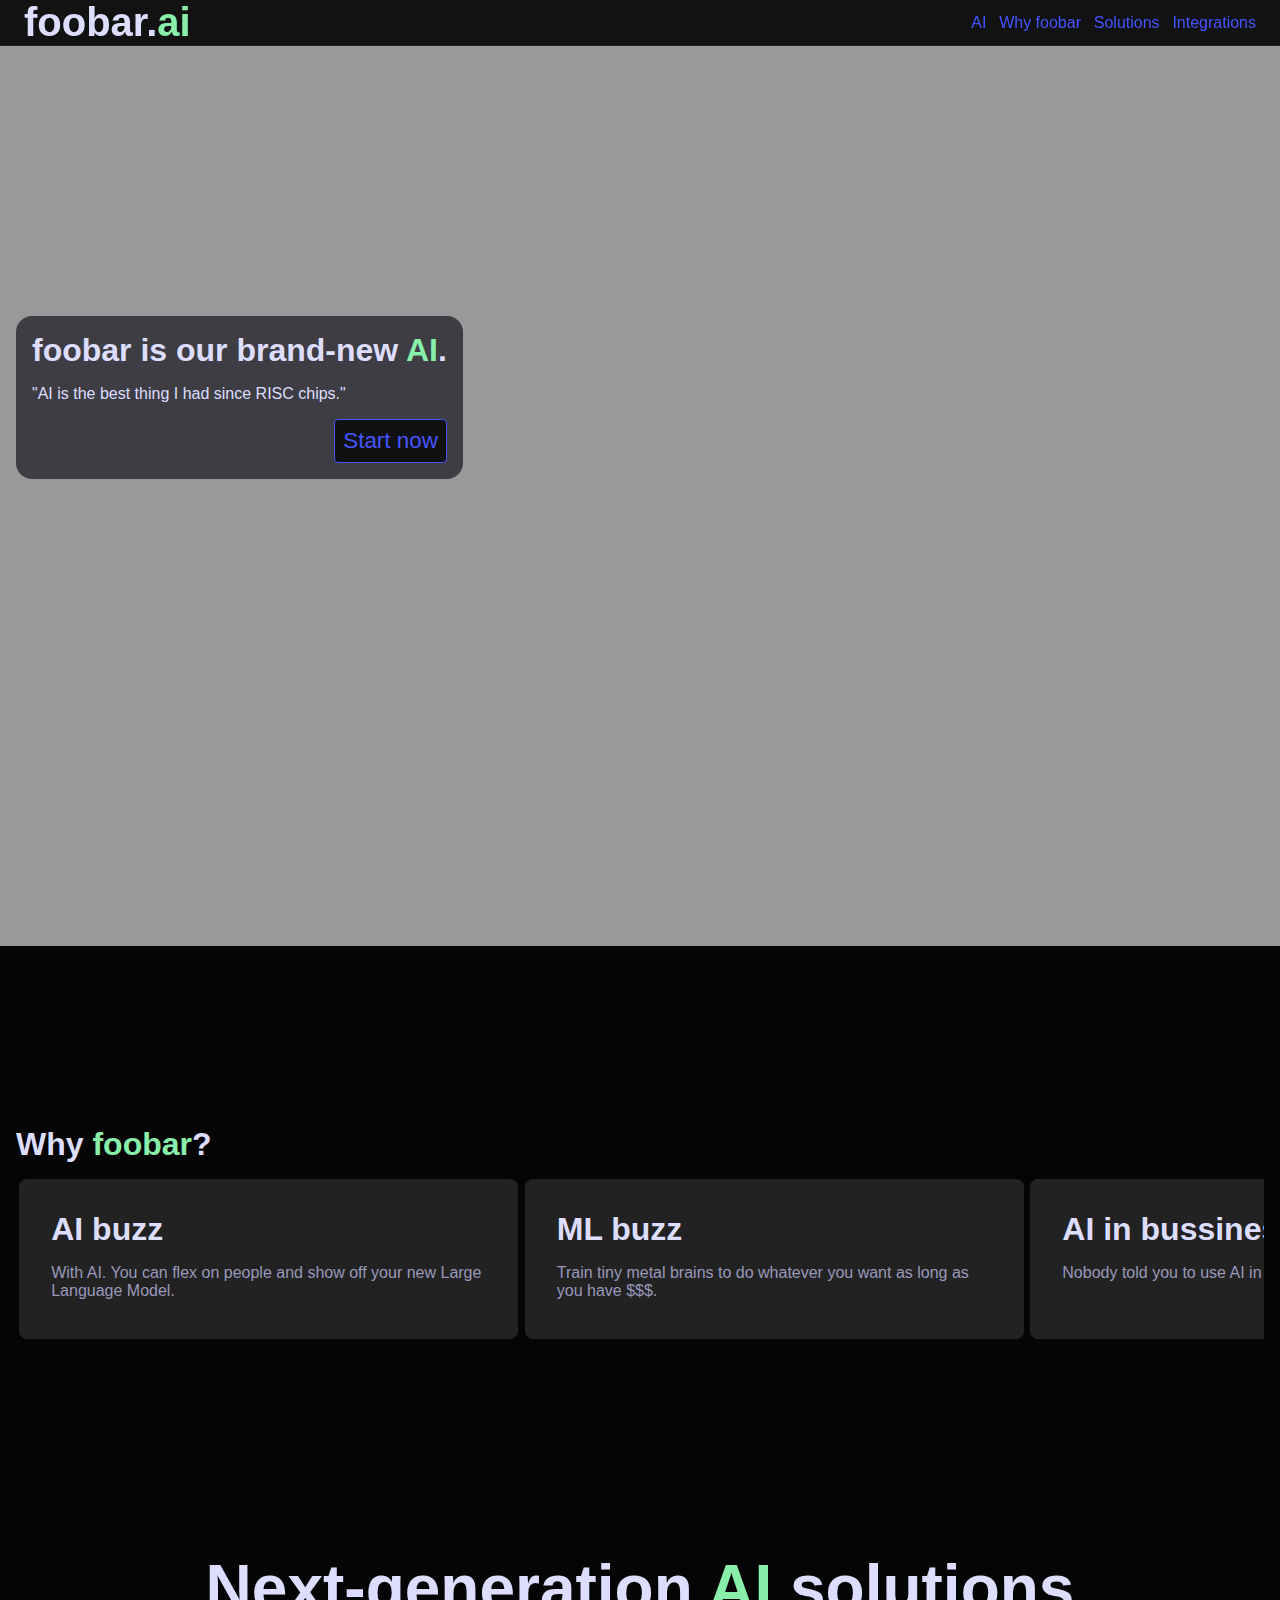
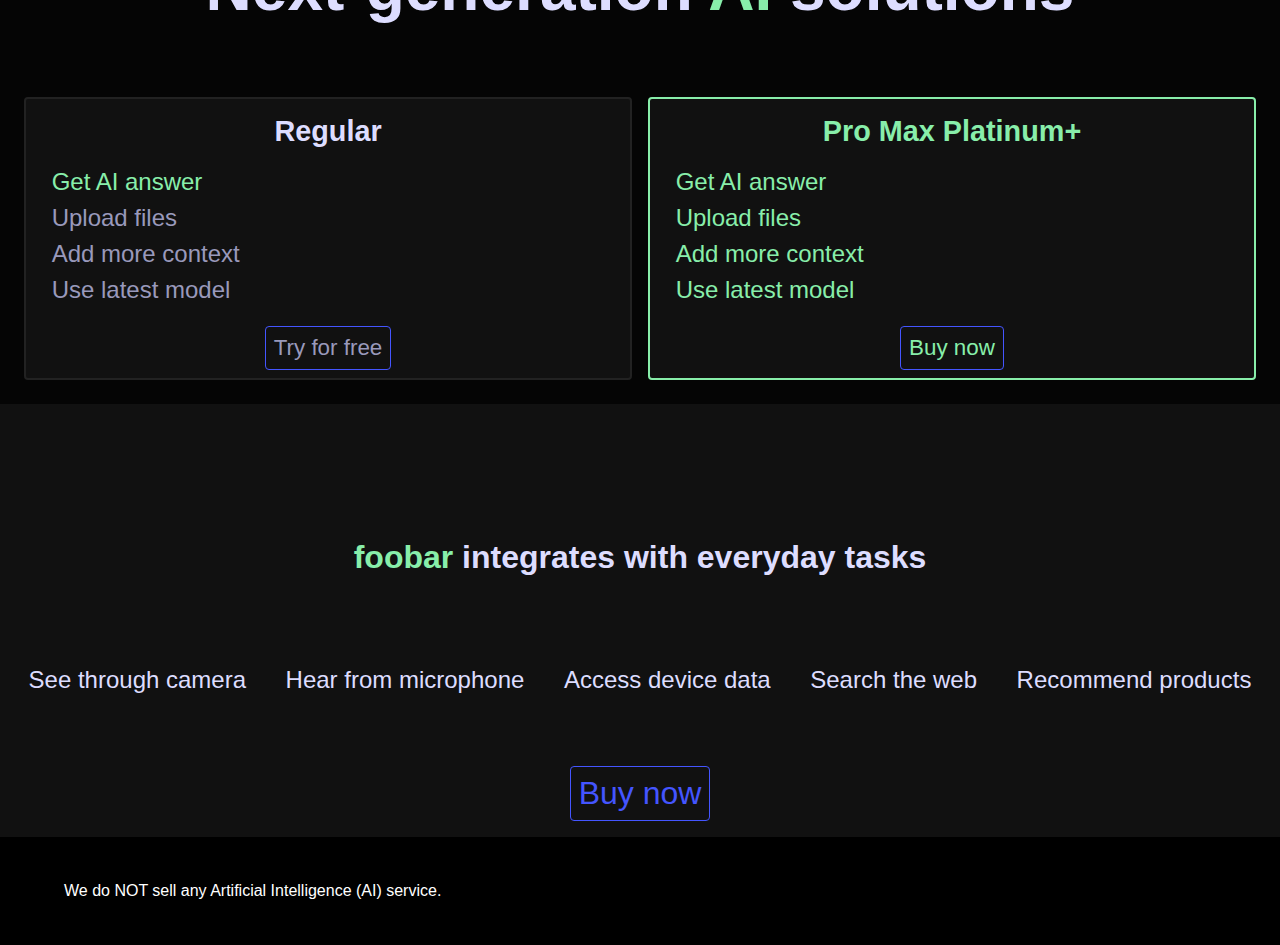
<file: index.html>
<!DOCTYPE html>
<html lang="en">
<head>
    <meta charset="UTF-8">
    <meta name="viewport" content="width=device-width, initial-scale=1.0">
    <meta proprety="description" content="Welcome to the future of assistance and information retrieval with our AI-powered website! blah blah blah">

    <meta property="og:title"   content="foobar.ai">
    <meta property="og:type"    content="website">
    <meta property="og:url"     content="https://4yman-0.github.io/foobar.ai">

    <title>foobar.ai</title>

    <link rel="stylesheet" href="css/main.css">
    <link rel="stylesheet" href="css/styles.css">
    <link rel="stylesheet" href="index.css">
</head>
<body>
    <header class="header">
        <h1 class="logo">
            foobar.<span class="logo color">ai</span>
        </h1>
        <ul class="header__links">
            <li>
                <a href="#ai">AI</a>
            </li>
            <li>
                <a href="#why-foobar">Why foobar</a>
            </li>
            <li>
                <a href="#solutions">Solutions</a>
            </li>
            <li>
                <a href="#integrations">Integrations</a>
            </li>
        </ul>
    </header>
    <section class="section hero" id="ai">
		<div class="hero__container">
			<h2 class="hero__title">
				foobar is our brand-new <span class="hero_txt color">AI</span>.
			</h2>
			<p class="hero__txt">
				"AI is the best thing I had since RISC chips."
			</p>
			<a class="button hero__btn" href="#solutions">Start now</a>
        </div>
    </section>
    <section class="section why-foobar" id="why-foobar">
        <h2 class="why-foobar__title">Why <span class="logo color">foobar</span>?</h2>
        <dl class="cards horiz-scroll">
            <div class="card">
                <dt><h3 class="card__title">AI buzz</h3></dt>
                <dd class="card__txt">
                    With AI. You can flex on people and show off your new Large Language Model.
                </dd>
            </div>
            <div class="card">
                <dt><h3 class="card__title">ML buzz</h3></dt>
                <dd class="card__txt">
                    Train tiny metal brains to do whatever you want as long as you have $$$.
                </dd>
            </div>
            <div class="card">
                <dt><h3 class="card__title">AI in bussiness</h3></dt>
                <dd class="card__txt">
                    Nobody told you to use AI in presentations.
                </dd>
            </div>
            <div class="card">
                <dt><h3 class="card__title">AI in the CLOUD</h3></dt>
                <dd class="card__txt">
                    I don't know what is going on there...
                </dd>
            </div>
            <div class="card">
                <dt><h3 class="card__title">It's AI!</h3></dt>
                <dd class="card__txt">
                    AI is the new buzzword. Use it whenever you want to get popular quick.
                </dd>
            </div>
        </dl>
    </section>
    <section class="section solutions" id="solutions">
        <h2 class="solutions__title">Next-generation <span class="color">AI</span> solutions</h2>
        <div class="solutions__grid">
            <div class="solution">
                <h3 class="solution__name">Regular</h3>
                <ul class="features">
                    <li class="feature feature--yes">Get AI answer</li>
                    <li class="feature">Upload files</li>
                    <li class="feature">Add more context</li>
                    <li class="feature">Use latest model</li>
                </ul>
                <a class="button solution__btn solution__btn--free disabled">Try for free</a>
            </div>
            <div class="solution solution--pro">
                <h3 class="solution__name solution__name--pro">Pro Max Platinum+</h3>
                <ul class="features">
                    <li class="feature feature--yes">Get AI answer</li>
                    <li class="feature feature--yes">Upload files</li>
                    <li class="feature feature--yes">Add more context</li>
                    <li class="feature feature--yes">Use latest model</li>
                </ul>
                <a href="product" class="button solution__btn solution__btn--pro">
                    Buy now
                </a>
            </div>
        </div>
    </section>
    <section class="section integrations" id="integrations">
        <h2 class="integrations__title">
            <span class="color">foobar</span> integrates with everyday tasks
        </h2>
        <ul class="integrations__list">
            <li class="integration">See through camera</li>
            <li class="integration">Hear from microphone</li>
            <li class="integration">Access device data</li>
            <li class="integration">Search the web</li>
            <li class="integration">Recommend products</li>
        </ul>
        <a href="#solutions" class="button integrations__btn">Buy now</a>
    </section>
    <footer class="footer">
        We do NOT sell any Artificial Intelligence (AI) service.
    </footer>
</body>
</html>
</file>
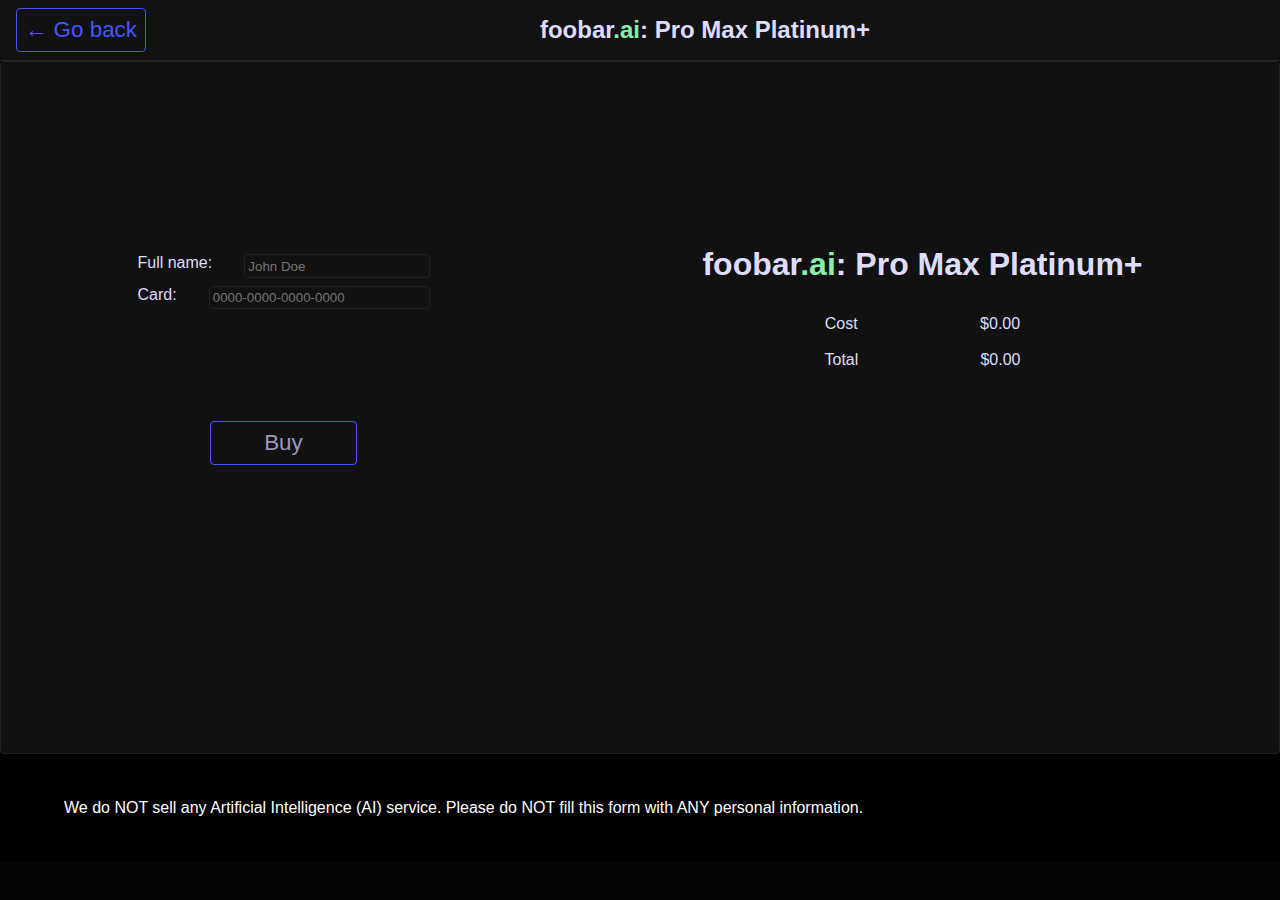
<file: product/index.html>
<!DOCTYPE html>
<html lang="en">
<head>
    <meta charset="UTF-8">
    <meta name="viewport" content="width=device-width, initial-scale=1.0">

    <meta property="og:title"   content="foobar.ai: Pro Max Platinum+">
    <meta property="og:type"    content="website">
    <meta property="og:url"     content="https://4yman-0.github.io/foobar.ai">

    <title>foobar.ai: Pro Max Platinum+</title>

    <link rel="stylesheet" href="../css/main.css">
    <link rel="stylesheet" href="../css/styles.css">
    <link rel="stylesheet" href="product.css">
</head>
<body>
    <header class="header">
        <a href=".." class="button header__btn">&leftarrow; Go back</a>
        <h1 class="header__title">foobar<span class="color">.ai</span>: Pro Max Platinum+</h1>
    </header>
    <main class="content-container">
        <div class="buy">
            <div class="buy__form">
                <div class="buy__fullname">
                    <label for="fullname">Full name: </label>
                    <input
                     type="text"
                     id="fullname"
                     class="disabled"
                     placeholder="John Doe"
                     disabled>
                </div>
                <div class="buy__card">
                    <label for="fullname">Card: </label>
                    <input
                    type="text"
                    id="fullname"
                    class="disabled"
                    placeholder="0000-0000-0000-0000"
                    disabled>
                </div>
            </div>
            <button class="button disabled buy__btn">Buy</button>
        </div>
        <div class="product">
            <h2 class="product__title">
                foobar<span class="color">.ai</span>: Pro Max Platinum+
            </h2>
            <p class="product__cost">
                <p class="product__money">
                    <span>Cost</span>
                    <span>$0.00</span>
                </p>
                <br>
                <p class="product__money">
                    <span>Total</span>
                    <span>$0.00</span>
                </p>
            </p>
        </div>
    </main>
    <footer class="footer">
        We do NOT sell any Artificial Intelligence (AI) service.
        Please do NOT fill this form with ANY personal information.
    </footer>
</body>
</html>
</file>
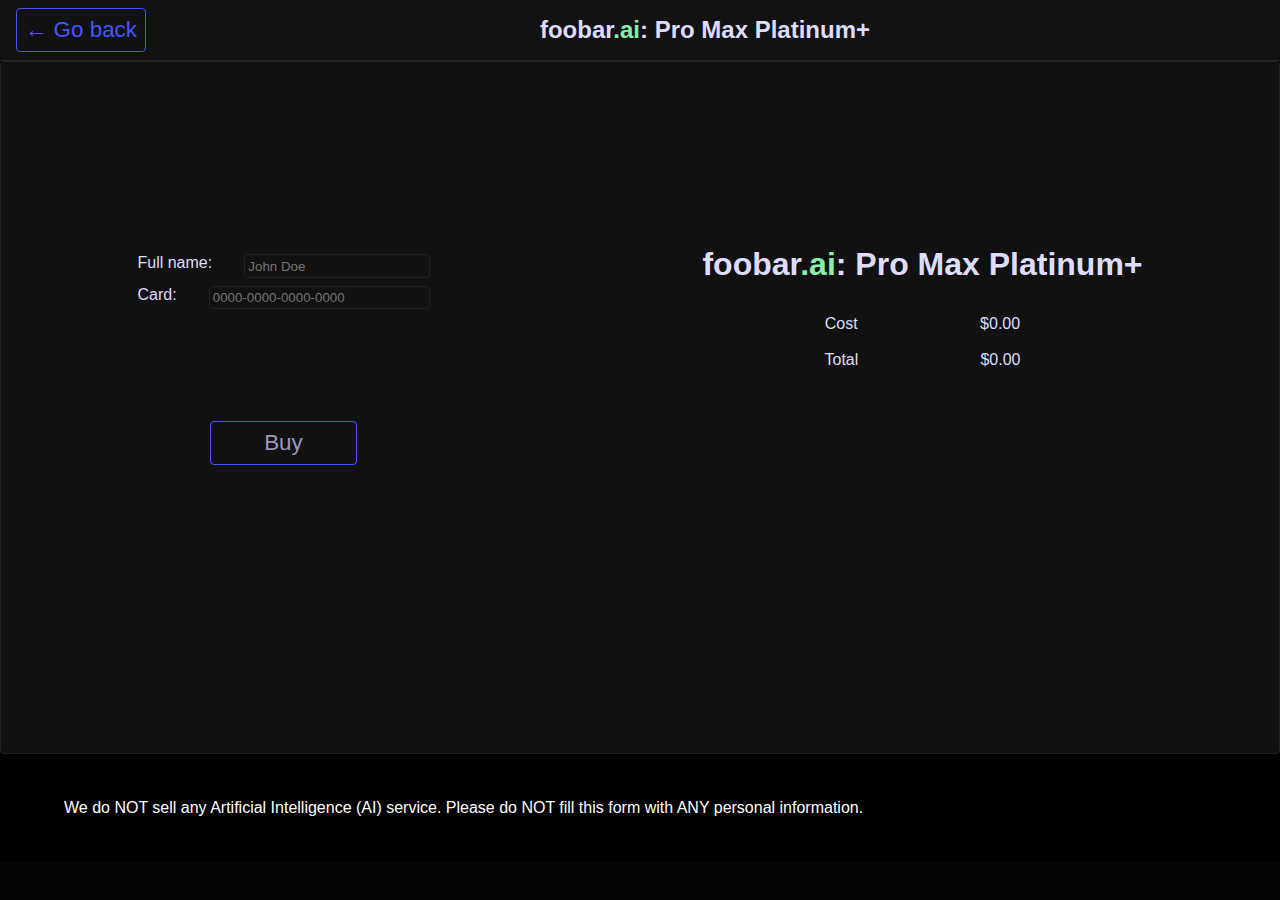
<file: product.html>
<!DOCTYPE html>
<html lang="en">
<head>
    <meta charset="UTF-8">
    <meta name="viewport" content="width=device-width, initial-scale=1.0">

    <meta property="og:title"   content="foobar.ai: Pro Max Platinum+">
    <meta property="og:type"    content="website">
    <meta property="og:url"     content="https://4yman-0.github.io/foobar.ai">
    
    <link rel="shortcut icon" href="img/favicon.png" type="image/png">

    <title>foobar.ai: Pro Max Platinum+</title>

    <link rel="stylesheet" href="css/main.css">
    <link rel="stylesheet" href="css/styles.css">
    <link rel="stylesheet" href="product.css">
</head>
<body>
    <header class="header">
        <a href="index.html" class="button header__btn">&leftarrow; Go back</a>
        <h1 class="header__title">foobar<span class="color">.ai</span>: Pro Max Platinum+</h1>
    </header>
    <main class="content-container">
        <div class="buy">
            <div class="buy__form">
                <div class="buy__fullname">
                    <label for="fullname">Full name: </label>
                    <input
                     type="text"
                     id="fullname"
                     class="disabled"
                     placeholder="John Doe"
                     disabled>
                </div>
                <div class="buy__card">
                    <label for="fullname">Card: </label>
                    <input
                    type="text"
                    id="fullname"
                    class="disabled"
                    placeholder="0000-0000-0000-0000"
                    disabled>
                </div>
            </div>
            <button class="button disabled buy__btn">Buy</button>
        </div>
        <div class="product">
            <h2 class="product__title">
                foobar<span class="color">.ai</span>: Pro Max Platinum+
            </h2>
            <p class="product__cost">
                <p class="product__money">
                    <span>Cost</span>
                    <span>$0.00</span>
                </p>
                <br>
                <p class="product__money">
                    <span>Total</span>
                    <span>$0.00</span>
                </p>
            </p>
        </div>
    </main>
    <footer class="footer">
        We do NOT sell any Artificial Intelligence (AI) service.
        Please do NOT fill this form with ANY personal information.
    </footer>
</body>
</html>
</file>
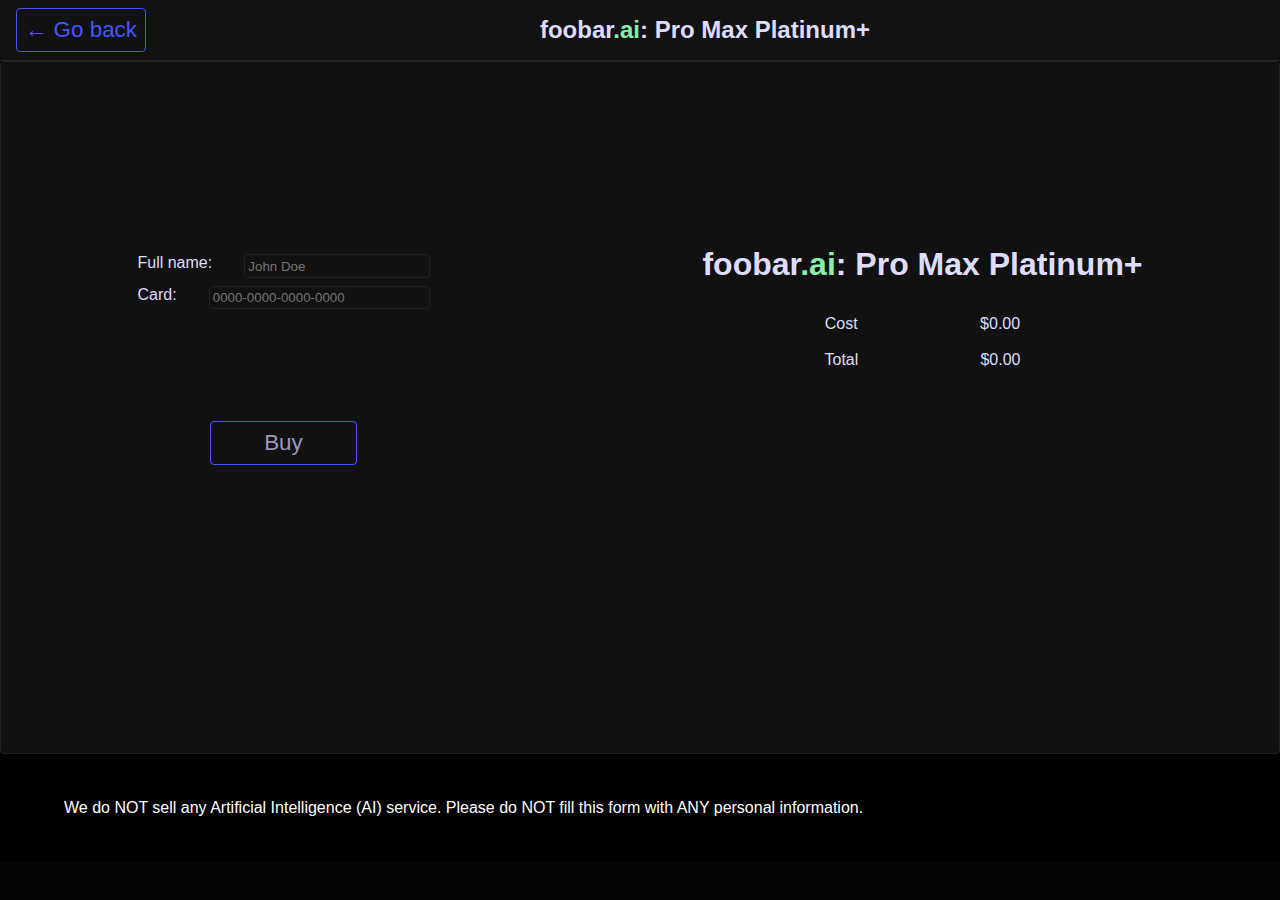
<file: product/product.html>
<!DOCTYPE html>
<html lang="en">
<head>
    <meta charset="UTF-8">
    <meta name="viewport" content="width=device-width, initial-scale=1.0">

    <meta property="og:title"   content="foobar.ai: Pro Max Platinum+">
    <meta property="og:type"    content="website">
    <meta property="og:url"     content="https://4yman-0.github.io/foobar.ai">

    <link rel="shortcut icon" href="img/favicon.png" type="image/png">

    <title>foobar.ai: Pro Max Platinum+</title>

    <link rel="stylesheet" href="../css/main.css">
    <link rel="stylesheet" href="../css/styles.css">
    <link rel="stylesheet" href="product.css">
</head>
<body>
    <header class="header">
        <a href=".." class="button header__btn">&leftarrow; Go back</a>
        <h1 class="header__title">foobar<span class="color">.ai</span>: Pro Max Platinum+</h1>
    </header>
    <main class="content-container">
        <div class="buy">
            <div class="buy__form">
                <div class="buy__fullname">
                    <label for="fullname">Full name: </label>
                    <input
                     type="text"
                     id="fullname"
                     class="disabled"
                     placeholder="John Doe"
                     disabled>
                </div>
                <div class="buy__card">
                    <label for="fullname">Card: </label>
                    <input
                    type="text"
                    id="fullname"
                    class="disabled"
                    placeholder="0000-0000-0000-0000"
                    disabled>
                </div>
            </div>
            <button class="button disabled buy__btn">Buy</button>
        </div>
        <div class="product">
            <h2 class="product__title">
                foobar<span class="color">.ai</span>: Pro Max Platinum+
            </h2>
            <p class="product__cost">
                <p class="product__money">
                    <span>Cost</span>
                    <span>$0.00</span>
                </p>
                <br>
                <p class="product__money">
                    <span>Total</span>
                    <span>$0.00</span>
                </p>
            </p>
        </div>
    </main>
    <footer class="footer">
        We do NOT sell any Artificial Intelligence (AI) service.
        Please do NOT fill this form with ANY personal information.
    </footer>
</body>
</html>
</file>
<file: css/main.css>
/* VARIABLES */

:root {
    --font: Tahoma, Arial, sans-serif;
    --text: #DDF;
    --text-grayed: #99B;
    --bg: #050505;
    --bg-2: #111;
    --bg-3: #222;
    --primary: #45F;
    --secondary: #8ea;
}

/* CSS RESET */

* {
    margin: 0;
    padding: 0;
    box-sizing: border-box;
}


ol, ul {
    display: block;
    list-style: none;
}

h1 {
    font-size: 2.5rem;
}

h2 {
    font-size: 2rem;
}

h3 {
    font-size: 1.5rem;
}
</file>
<file: css/styles.css>
html {
    scroll-behavior: smooth;
}

body {
    font-family: var(--font);
    background: var(--bg);
    color: var(--text);
}

a {
    text-decoration: none;
    color: var(--primary);
}

a:hover, a:focus, a:active {
    text-decoration: underline;
}

a:active {
    color: var(--secondary);
}

.button {
    display: block;
    padding: .5rem;
    background: var(--bg-2);
    border: 1px solid var(--primary);
    border-radius: 4px;
    font-size: 1.4rem;
    cursor: pointer;
}

.button:hover,
.button:focus,
.button:active {
    text-decoration: none;
    color: var(--secondary);
    border-color: var(--secondary);
}

.button:active {
    text-decoration: underline;
}

.color {
    color: var(--secondary);
}

.disabled {
    color: var(--text-grayed);
    user-select: none;
    cursor: not-allowed;
}

.footer {
    padding: 5vh 5%;
    background: #000;
    color: #FFF;
}

.header {
    position: sticky;
    top: 0;
    display: flex;
    justify-content: space-between;
    align-items: center;
    border-bottom: 1px solid var(--bg-3);
    background: rgba(20, 20, 20, 0.9);
}

.horiz-scroll {
    padding-bottom: 1rem;
    overflow-x: scroll;
    display: flex;
    flex-wrap: nowrap;
}

input {
    padding: .2rem;
    appearance: none;
    background-color: var(--bg-2);
    border: 1px solid var(--bg-3);
    border-radius: 4px;
}

input:focus {
    outline: 2px solid var(--primary);
}

section {
    padding: 1rem;
}
</file>
<file: index.css>
.header {
    padding: 0 1.5rem;
}

.header__links {
    display: flex;
    gap: .8rem;
}

.hero {
    min-height: 100vh;
    padding-top: 30vh;
    background: #999;
}

.hero__container {
	display: inline-block;
	padding: 1rem;
	background: rgba(0, 0, 10, .6);
	border-radius: 1rem;
}

.hero__title {
    font-size: 2rem;
}

.hero__txt {
    margin: 1rem 0;
}

.hero__btn {
    width: fit-content;
    margin-left: auto;
    text-align: center;
}

.why-foobar {
    padding-top: 20vh;
}

.cards {
    margin-top: 1rem;
}

.card {
    display: inline-block;
    flex: 0 0 auto;
    width: 40%;
    min-width: 300px;
    height: 10rem;
    padding: 2rem;
    margin: 0 .2rem;
    background: var(--bg-3);
    border-radius: .5rem;
}

.card__title {
    margin-bottom: 1rem;
    font-size: 2rem;
}

.card__txt {
    color: var(--text-grayed);
}

.solutions {
    padding-top: 20vh;
}

.solutions__title {
    font-size: 4rem;
    text-align: center;
    margin-bottom: 4rem;
}

.solutions__grid {
    display: grid;
    grid-template-columns: repeat(auto-fit, minmax(300px, 1fr));
    margin-top: 1rem;
}

.solution {
    margin: .5rem;
    padding: .5rem;
    background: var(--bg-2);
    border: 2px solid var(--bg-3);
    border-radius: 4px;
}

.solution--pro {
    border-color: var(--secondary);
}

.solution__name {
    margin: .5rem 0 1rem 0;
    text-align: center;
    font-size: 1.8rem;
}

.solution__name--pro {
    color: var(--secondary);
}

.features {
    line-height: 1.5;
    margin: 0 0 3% 3%;
    font-size: 1.5rem;
}

.feature {
    color: var(--text-grayed);
}

.feature--yes {
    color: var(--secondary);
}

.solution__btn {
    width: fit-content;
    margin: auto;
    text-align: center;
}

.solution__btn--free:hover {
    color: #B00;
    border-color: #B00;
}

.solution__btn--pro {
    color: var(--secondary);
}

.integrations {
    padding-top: 15vh;
    background: var(--bg-2);
}

.integrations__title  {
    text-align: center;
    margin-bottom: 10vh;
}

.integrations__list {
    margin-bottom: 8vh;
    display: flex;
    justify-content: space-evenly;
    flex-wrap: wrap;
    gap: 3vh;
}

.integration {
    font-size: 1.5rem;
	text-align: center;
}

.integrations__btn {
    width: fit-content;
    margin: auto;
    font-size: 2rem;
    text-align: center;
}

@media only screen and (max-width: 515px) {
    .logo {
        font-size: 2rem;
    }

    .integrations__list {
		padding: 2rem 0;
		background: var(--bg);
		border-radius: 8px;
	}

	.integration {
		width: 100%;
	}
}

@media only screen and (max-width: 490px) {
    .header__links {
        padding: .1rem 0;
        display: grid;
        grid-template-columns: 1fr 1fr;
        gap: .3rem;
    }
}
</file>
<file: product/product.css>
.header {
    padding: .5rem 1rem;
    display: flex;
    flex-wrap: wrap;
    justify-content: space-between;
    align-items: center;
}

.header__btn {
    flex-shrink: 0;
}

.header__title {
    flex-grow: 1;
    font-size: 1.5rem;
    text-align: center;
}

.content-container {
    min-height: 77vh;
    display: flex;
    flex-wrap: wrap-reverse;
    justify-content: space-around;
    align-items: center;
    background: var(--bg-2);
    border: 1px solid var(--bg-3);
    border-radius: 4px;
}

.buy, .product {
    min-height: 50vh;
    padding: 5%;
}

.buy {
    min-width: 30%;
    display: flex;
    flex-direction: column;
    justify-content: space-between;
}

.buy__fullname,
.buy__card {
    margin: .5rem 0;
    display: flex;
    justify-content: space-between;
}

/*  nevermind */
.buy__fullname  > label,
.buy__card      > label {
    padding-right: 2rem;
}

.buy__fullname  > input,
.buy__card      > input {
    flex-grow: 1;
    max-width: 20rem;
}

.buy__btn {
    width: 50%;
    margin: auto;
}

.buy__btn:hover {
    color: #B00;
    border-color: #B00;
}

.product__cost {
    padding: 1rem;
}

.product__money {
    display: flex;
    justify-content: space-evenly;
}
</file>
<file: product.css>
.header {
    padding: .5rem 1rem;
    display: flex;
    flex-wrap: wrap;
    justify-content: space-between;
    align-items: center;
}

.header__btn {
    flex-shrink: 0;
}

.header__title {
    flex-grow: 1;
    font-size: 1.5rem;
    text-align: center;
}

.content-container {
    min-height: 77vh;
    display: flex;
    flex-wrap: wrap-reverse;
    justify-content: space-around;
    align-items: center;
    background: var(--bg-2);
    border: 1px solid var(--bg-3);
    border-radius: 4px;
}

.buy, .product {
    min-height: 50vh;
    padding: 5%;
}

.buy {
    min-width: 30%;
    display: flex;
    flex-direction: column;
    justify-content: space-between;
}

.buy__fullname,
.buy__card {
    margin: .5rem 0;
    display: flex;
    justify-content: space-between;
}

/*  nevermind */
.buy__fullname  > label,
.buy__card      > label {
    padding-right: 2rem;
}

.buy__fullname  > input,
.buy__card      > input {
    flex-grow: 1;
    max-width: 20rem;
}

.buy__btn {
    width: 50%;
    margin: auto;
}

.buy__btn:hover {
    color: #B00;
    border-color: #B00;
}

.product__cost {
    padding: 1rem;
}

.product__money {
    display: flex;
    justify-content: space-evenly;
}
</file>
